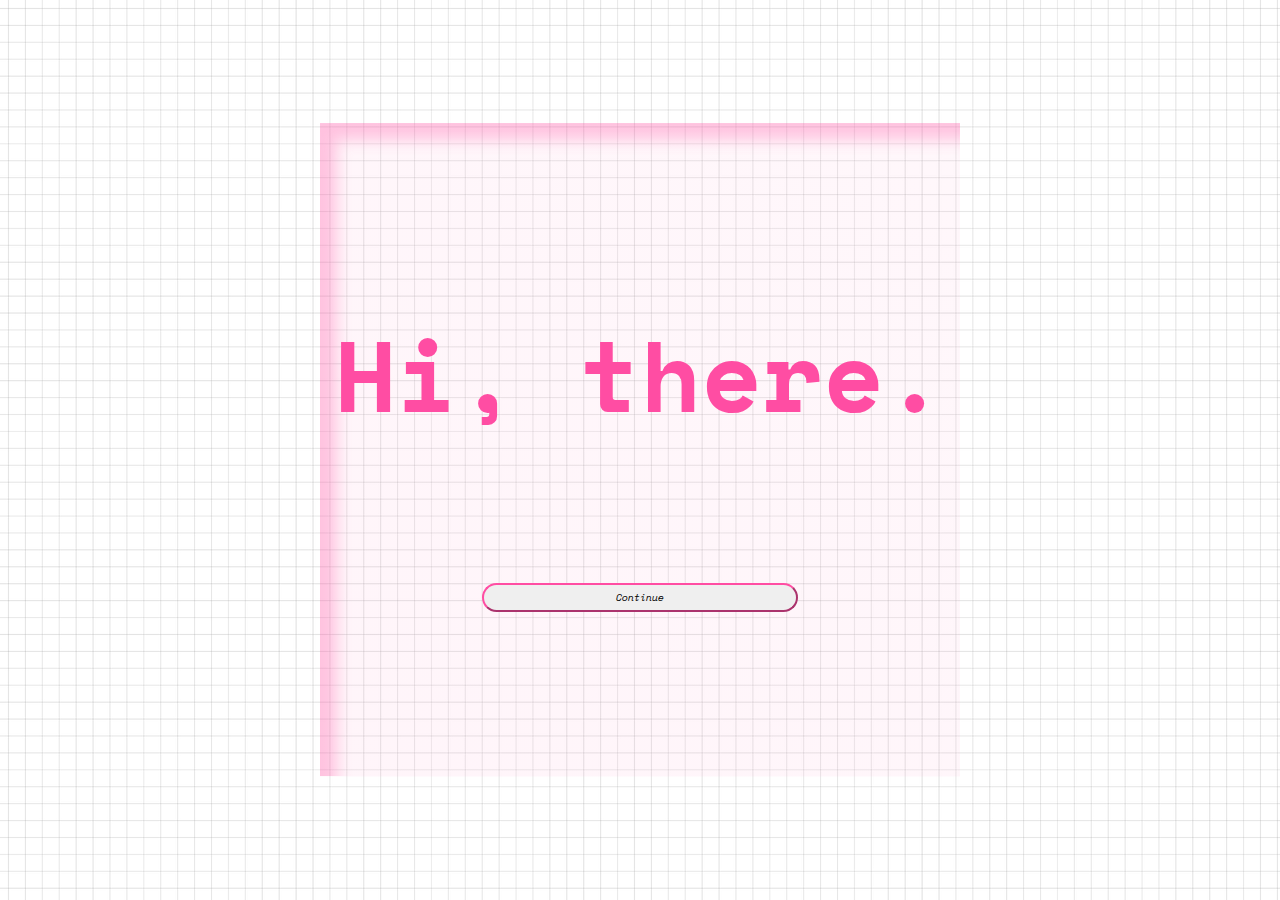
<file: read.html>
<!DOCTYPE html>
<html lang="en">
<head>
    <meta charset="UTF-8">
    <meta name="viewport" content="width=device-width, initial-scale=1.0">
    <title>psst!</title>
    <link rel="stylesheet" href="style.css">
    <link rel="apple-touch-icon" sizes="180x180" href="/apple-touch-icon.png">
    <link rel="icon" type="image/png" sizes="32x32" href="/favicon-32x32.png">
    <link rel="icon" type="image/png" sizes="16x16" href="/favicon-16x16.png">
    <link rel="manifest" href="/site.webmanifest">
    <style>
        .hidden {
            display: none;
        }
    </style> 
</head>
<body>
    <h1 id="hello"></h1>
    <div class="container"></div>    
    <div id="messages"></div>
        <i><div id="from" class="hidden"></div></i>
        <img src="start.png" class="hidden"><div id="problem" class="hidden"></div>
        <div id="message" class="hidden"></div>
        <div id="compliment" class="hidden"></div>
        <div id="encouragement" class="hidden"></div>
        <div id="thanks" class="hidden"></div><img src="end.png" class="hidden"><br><br>
        <div id="refer" class="hidden"></div>
        <div class="hidden"><a id="referLink" href="#">Click here</a> to make your own.</div>
    </div>

    <button id="continueButton">Continue</button>
    
    

    <script>
        // JavaScript to read URL parameters and display the message
        const urlParams = new URLSearchParams(window.location.search);
        const name = urlParams.get('name') || 'there';
        const sender = urlParams.get('sender') || 'A friend';
        const problem = urlParams.get('problem') || 'life can be tough sometimes';
        const message = urlParams.get('message') || 'I believe in you and I know you can do it.';
        const compliment = urlParams.get('compliment') || 'you\'re a star';
        const thanks = urlParams.get('thanks') || 'making the world a better place';
        const encouragement = urlParams.get('encouragement') || 'keep being you';
        let referCount = 1;
        if (urlParams.has('refer')) {
            referCount = parseInt(urlParams.get('refer')) + 1;
            document.getElementById('refer').innerText = `Want to pass this message on? You are part of a chain of ${referCount} messages!`;
        } else {
            document.getElementById('refer').innerText = `Want to pass this message on? You could start a chain of messages!`;
        }
        document.getElementById('hello').innerText = `Hi, ${name}.`;
        document.getElementById('referLink').href = `https://isobel-p.loves-being-a.dev/friend-message/write.html?refer=${referCount}`;
        document.getElementById('hello').innerText = `Hi, ${name}.`;
        document.getElementById('from').innerText = `${sender} just wanted to say...`;
        document.getElementById('problem').innerText = `I know ${problem}, but...`;
        document.getElementById('message').innerText = message;
        document.getElementById('thanks').innerText = `Thanks for ${thanks}!`;
        document.getElementById('compliment').innerText = `Remember, ${compliment}...`;
        document.getElementById('encouragement').innerText = `so ${encouragement}!`;
        

        let currentParagraph = 0;
        const paragraphs = document.querySelectorAll('.hidden');
        const continueButton = document.getElementById('continueButton');

        continueButton.addEventListener('click', function() {
            if (currentParagraph < paragraphs.length) {
                paragraphs[currentParagraph].classList.remove('hidden');
                currentParagraph++;
            } else {
                continueButton.disabled = true; // Disable button when all paragraphs are shown
            }
        });
    </script>

</body>
</html>
</file>
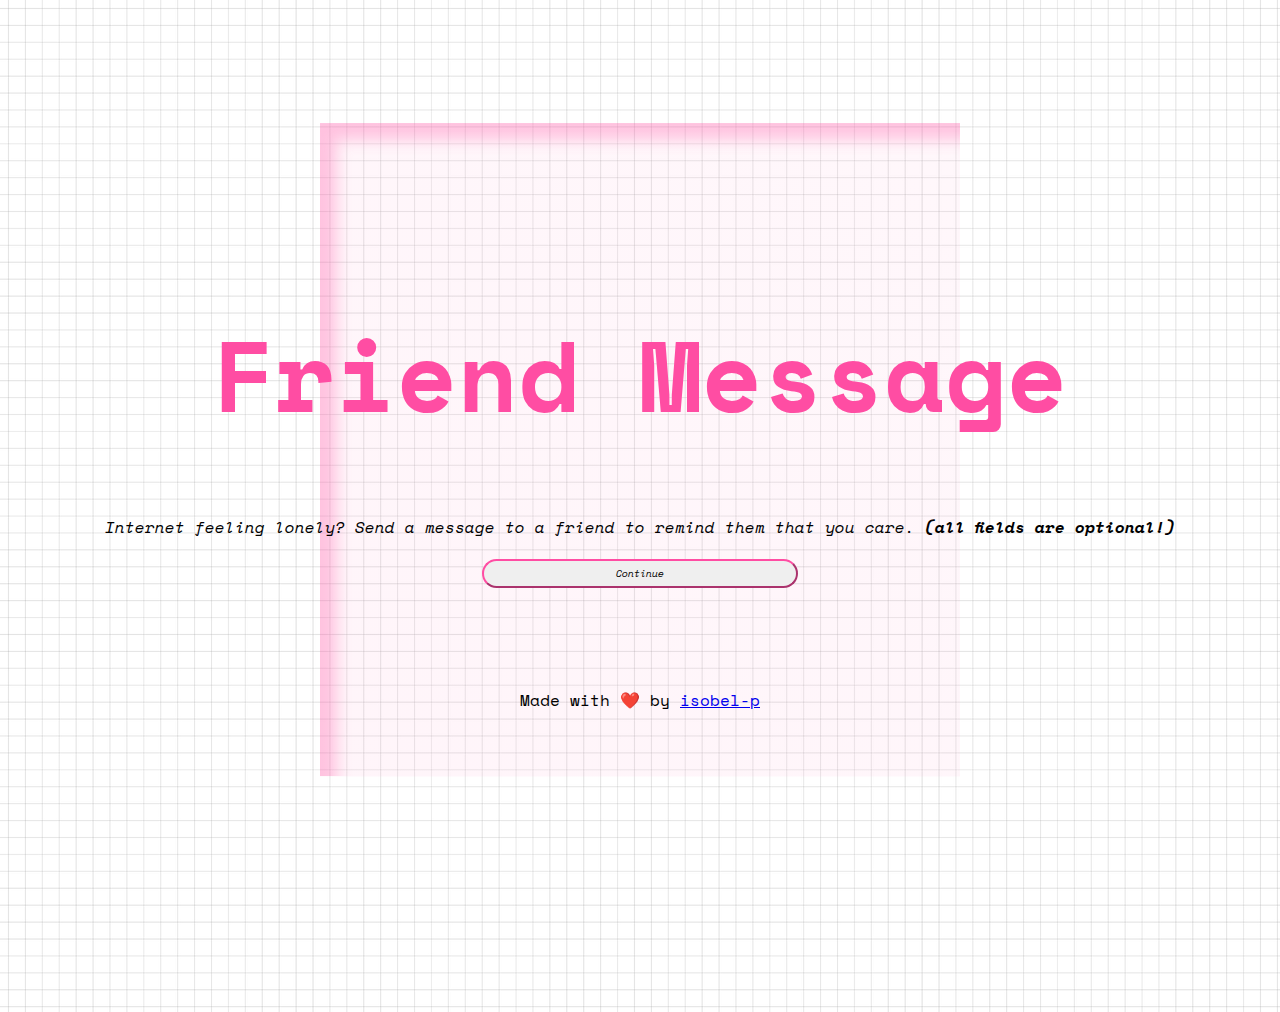
<file: write.html>
<!DOCTYPE html>
<html lang="en">
<head>
    <meta charset="UTF-8">
    <meta name="viewport" content="width=device-width, initial-scale=1.0">
    <title>Friend Message</title>
    <link rel="stylesheet" href="style.css">
    <link rel="apple-touch-icon" sizes="180x180" href="/apple-touch-icon.png">
    <link rel="icon" type="image/png" sizes="32x32" href="/favicon-32x32.png">
    <link rel="icon" type="image/png" sizes="16x16" href="/favicon-16x16.png">
    <link rel="manifest" href="/site.webmanifest">
    <style>
        .hidden {
            display: none;
        }
    </style>
</head>
<body>
    <h1>Friend Message</h1>
    <div class="container"></div>
    <p><i>Internet feeling lonely? Send a message to a friend to remind them that you care. <b>&#x0028;all fields are optional!&#x0029;</b></i></p>
    <div class="hidden">
        <label for="name">Who is your message for?</label><br>
        <input type="text" id="name" placeholder="e.g. Alice">
    </div>

    <div class="hidden">
        <label for="sender">Who are you?</label><br>
        <input type="text" id="sender" placeholder="e.g. Bob">
    </div>

    <div class="hidden">
        <label for="problem">What problems are they facing?</label><br>
        <input type="text" id="problem" placeholder="e.g. school is stressful">
    </div>

    <div class="hidden">
        <label for="message">What message do you want to tell them?</label><br>
        <input type="text" id="message" placeholder="e.g. you can do it!">
    </div>

    <div class="hidden">
        <label for="compliment">What do you like about them?</label><br>
        <input type="text" id="compliment" placeholder="e.g. you're great at coding">
    </div>

    <div class="hidden">
        <label for="thanks">What are you grateful for?</label><br>
        <input type="text" id="thanks" placeholder="e.g. helping me with my homework">
    </div>

    <div class="hidden">
        <label for="encouragement">Finally, end with an encouraging note: </label><br>
        <input type="text" id="encouragement" placeholder="e.g. keep being awesome">
    </div>

    <button id="generateButton" class="hidden">Generate URL</button>

    <div id="generatedUrl"></div>

    <div class="hidden"><i>pssst! don't like it? try again as many times as you like.</i></div>
    <button id="continueButton">Continue</button>
    <footer>
        Made with ❤️ by <a href="https://github.com/isobel-p">isobel-p</a>
    </footer>
    <script>
        const container = document.querySelector('.container');
        document.getElementById('generateButton').addEventListener('click', function() {
            const urlParams = new URLSearchParams(window.location.search);
            const params = {
                name: document.getElementById('name').value,
                sender: document.getElementById('sender').value,
                problem: document.getElementById('problem').value,
                message: document.getElementById('message').value,
                compliment: document.getElementById('compliment').value,
                thanks: document.getElementById('thanks').value,
                encouragement: document.getElementById('encouragement').value,
                refer: urlParams.get('refer')
            };

            const baseUrl = 'https://isobel-p.loves-being-a.dev/friend-message/read.html'; // Change this to your actual URL
            const queryString = Object.keys(params)
                .filter(key => params[key])
                .map(key => `${encodeURIComponent(key)}=${encodeURIComponent(params[key])}`)
                .join('&');

            const generatedUrl = `${baseUrl}?${queryString}`;

            document.getElementById('generatedUrl').innerHTML = `Generated URL: <a href="${generatedUrl}">${generatedUrl}</a>`;
        });
        
        let currentParagraph = 0;
        const paragraphs = document.querySelectorAll('div.hidden, #generateButton.hidden');
        const continueButton = document.getElementById('continueButton');

        continueButton.addEventListener('click', function() {
            if (currentParagraph < paragraphs.length) {
                paragraphs[currentParagraph].classList.remove('hidden');
                currentParagraph++;
            } else {
                continueButton.disabled = true; // Disable button when all paragraphs are shown
            }
        });
    </script>
</body>
</html>
</file>
<file: style.css>
@import url('https://fonts.googleapis.com/css2?family=Space+Mono:ital,wght@0,400;0,700;1,400;1,700&display=swap');

body {
    font-family: 'Space Mono', monospace;
    text-align: center;
    background-image: url(background.png);
    color: black;
    transition: background-color 0.3s, color 0.3s;
}


h1 {
    text-align: center;
    font-size: 100px;
    color: rgb(255, 77, 163);
    margin-top: 300px;
    font-family: "Space Mono", monospace;
}

label {
    display: block;
    text-align: center;
    width: 40%;
    margin: 0 auto;
    margin-top: 10px;
}

input {
    font-family: "Space Mono", monospace;
    font-size: 10px;
    font-style: italic;
    text-align: center;
    border-color: rgb(255, 77, 163);
    border-radius: 20px;
    width: 25%;
    display: block;
    margin: 0 auto;
    transition: width 0.5s;
}

input:hover {
    width: 50%;
}

button {
    font-family: "Space Mono", monospace;
    font-size: 10px;
    font-style: italic;
    border-color: rgb(255, 77, 163);
    border-radius: 20px;
    width: 25%;
    margin: 0 auto;
    margin-top: 20px;
    padding: 5px;
    transition: width 0.5s;
    display: block;
    text-align: center;
}

#generatedUrl {
    width:100%;
    background-color: rgba(255, 77, 163, 0.5);
    margin-left:auto;
}

#messages {
    font-size: 50px;
}

#from {
    margin-bottom: 20px;
}

footer {
    margin-top:100px;
    margin-bottom: 300px;
}
@keyframes shape {
    from {
        border-radius: 32% 75% 21% 79% / 70% 25% 75% 25%;
    }

    to {
        border-radius: 79% 21% 39% 61% / 30% 68% 32% 70%;
    }
}

.container {
    position: absolute;
    top: 50%;
    left: 50%;
    transform: translate(-50%, -50%);
    z-index: -1;
    box-shadow: inset 1em 1em 15px rgba(255, 77, 163, 0.3);
    background: linear-gradient(
        45deg,
        rgba(255, 155, 203, 0.1) 0%,
        rgba(255, 155, 203, 0.08) 100%
    );
    animation: shape 2s ease-in-out infinite alternate;
    width: 50%;
    aspect-ratio: 1.96;
    height: 0;
    padding-top: calc(100% / 1.96);
}
</file>
